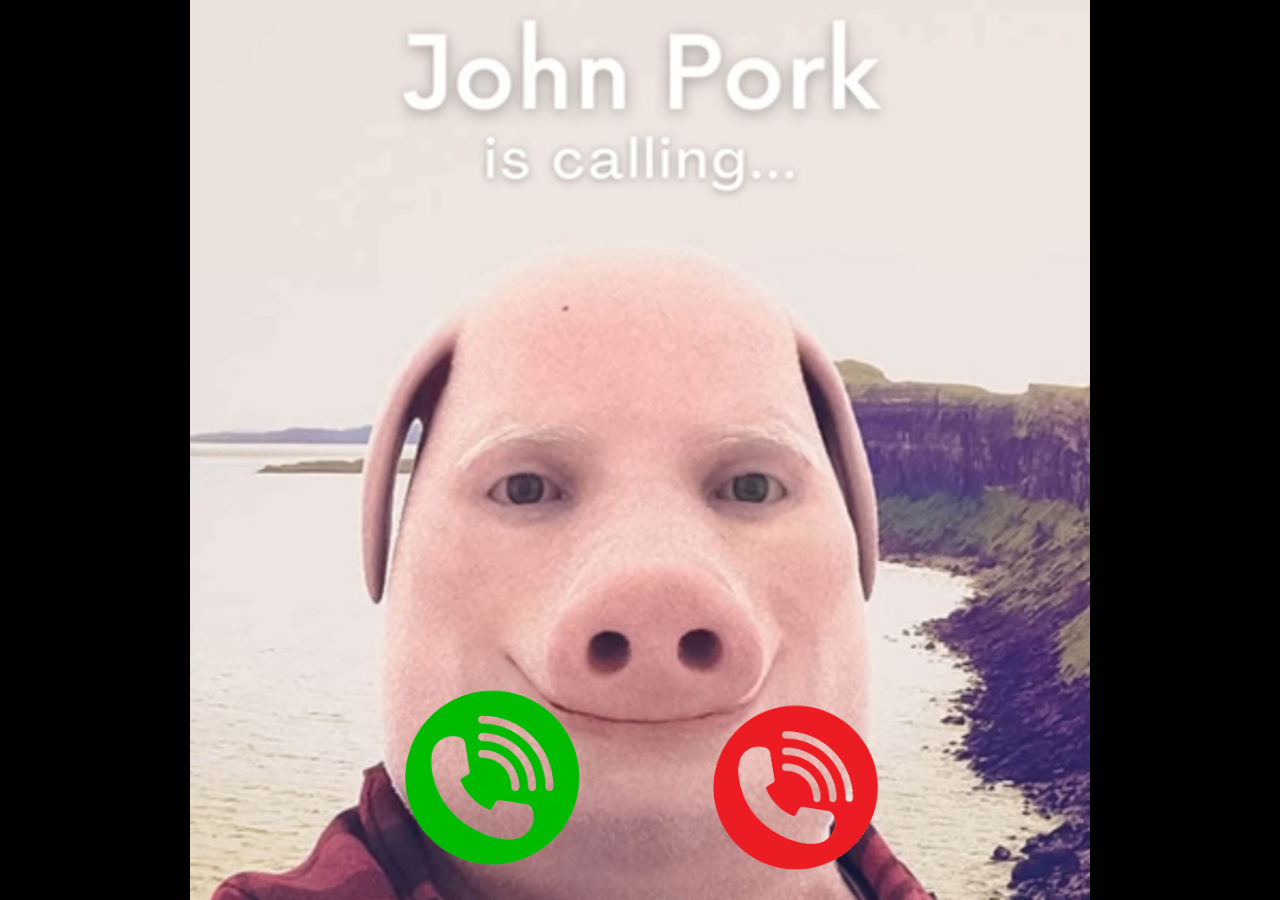
<file: index.html>
<!DOCTYPE html>
<html lang="en">
<head>
    <meta charset="UTF-8">
    <meta name="viewport" content="width=device-width, initial-scale=1.0">
    <title>John Pork is Calling</title>
    <link rel = "stylesheet" href = "styles.css">
</head>
<body>
    <audio id="ringtone" loop>
        <source src="images_gifs_sounds/telephone_ringing.mp3" type="audio/mpeg">
    </audio>
    <div class = "container">
        <a href = "happy_birthday.html"><img src = "images_gifs_sounds/answer_call.png" id ="answer_call"></a>
        <img src = "images_gifs_sounds/end_call.png" id = "end_call">
    </div>
    <script src = "script.js"></script>
</body>
</html>
</file>
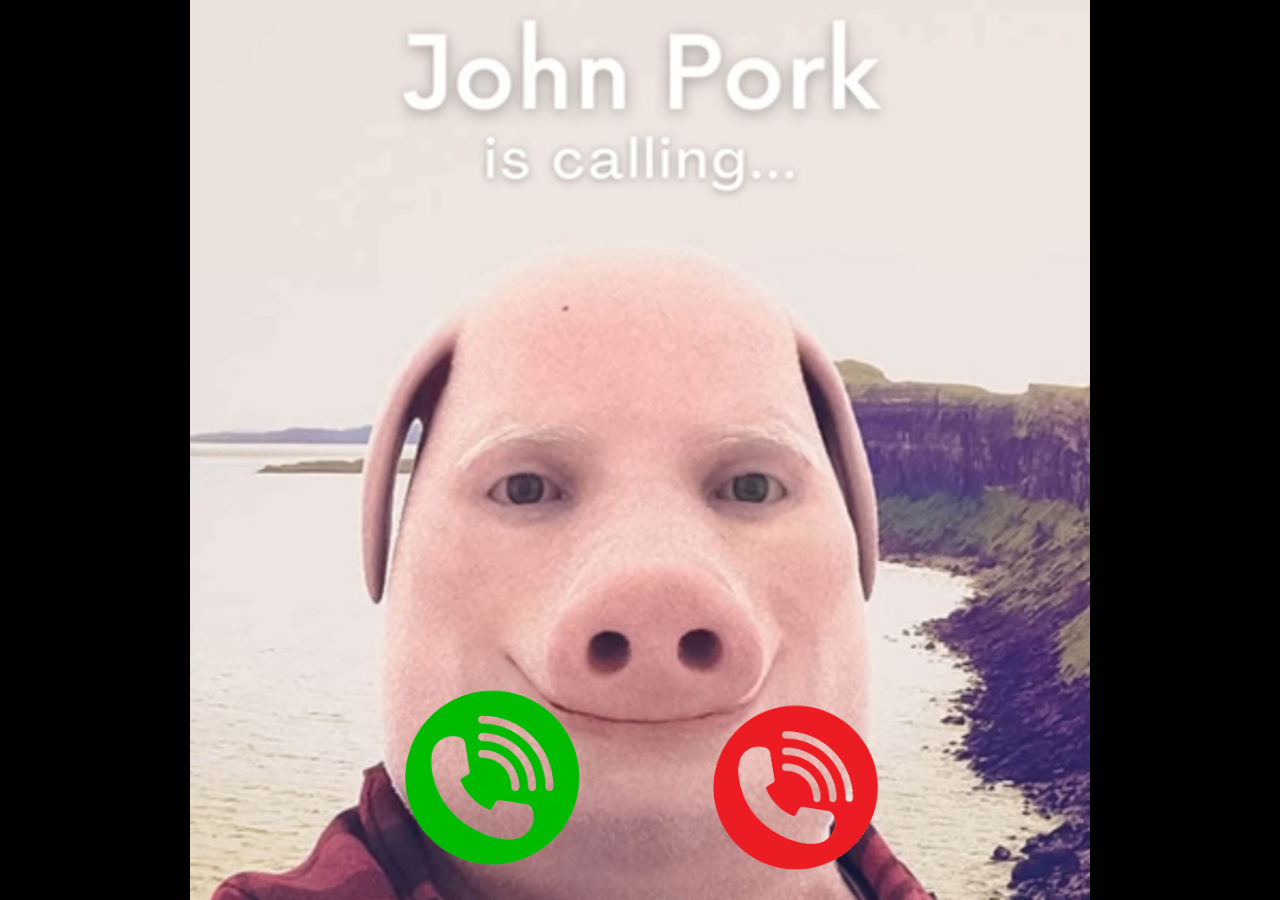
<file: jimboy_birthday_website/index.html>
<!DOCTYPE html>
<html lang="en">
<head>
    <meta charset="UTF-8">
    <meta name="viewport" content="width=device-width, initial-scale=1.0">
    <title>John Pork is Calling</title>
    <link rel = "stylesheet" href = "styles.css">
</head>
<body>
    <audio id="ringtone" loop>
        <source src="telephone_ringing.mp3" type="audio/mpeg">
    </audio>
    <div class = "container">
        <a href = "happy_birthday.html"><img src = "answer_call.png" id ="answer_call"></a>
        <img src = "end_call.png" id = "end_call">
    </div>
    <script src = "script.js"></script>
</body>
</html>
</file>
<file: styles.css>
body {
    background-image: url(images_gifs_sounds/john_pork.jpg);
    background-repeat: no-repeat;
    background-size: contain;
    background-attachment: fixed;
    background-position: center;
    background-color: black;
}

.container {
    position: fixed;
    bottom: 20px;            
    left: 50%;
    transform: translateX(-50%);
    display: flex;
    gap: 100px;              
    align-items: center;
}

.container img {
    width: 200px;
    height: auto;
}
</file>
<file: jimboy_birthday_website/styles.css>
body {
    background-image: url(john_pork.jpg);
    background-repeat: no-repeat;
    background-size: contain;
    background-attachment: fixed;
    background-position: center;
    background-color: black;
}

.container {
    position: fixed;
    bottom: 20px;            
    left: 50%;
    transform: translateX(-50%);
    display: flex;
    gap: 100px;              
    align-items: center;
}

.container img {
    width: 200px;
    height: auto;
}
</file>
